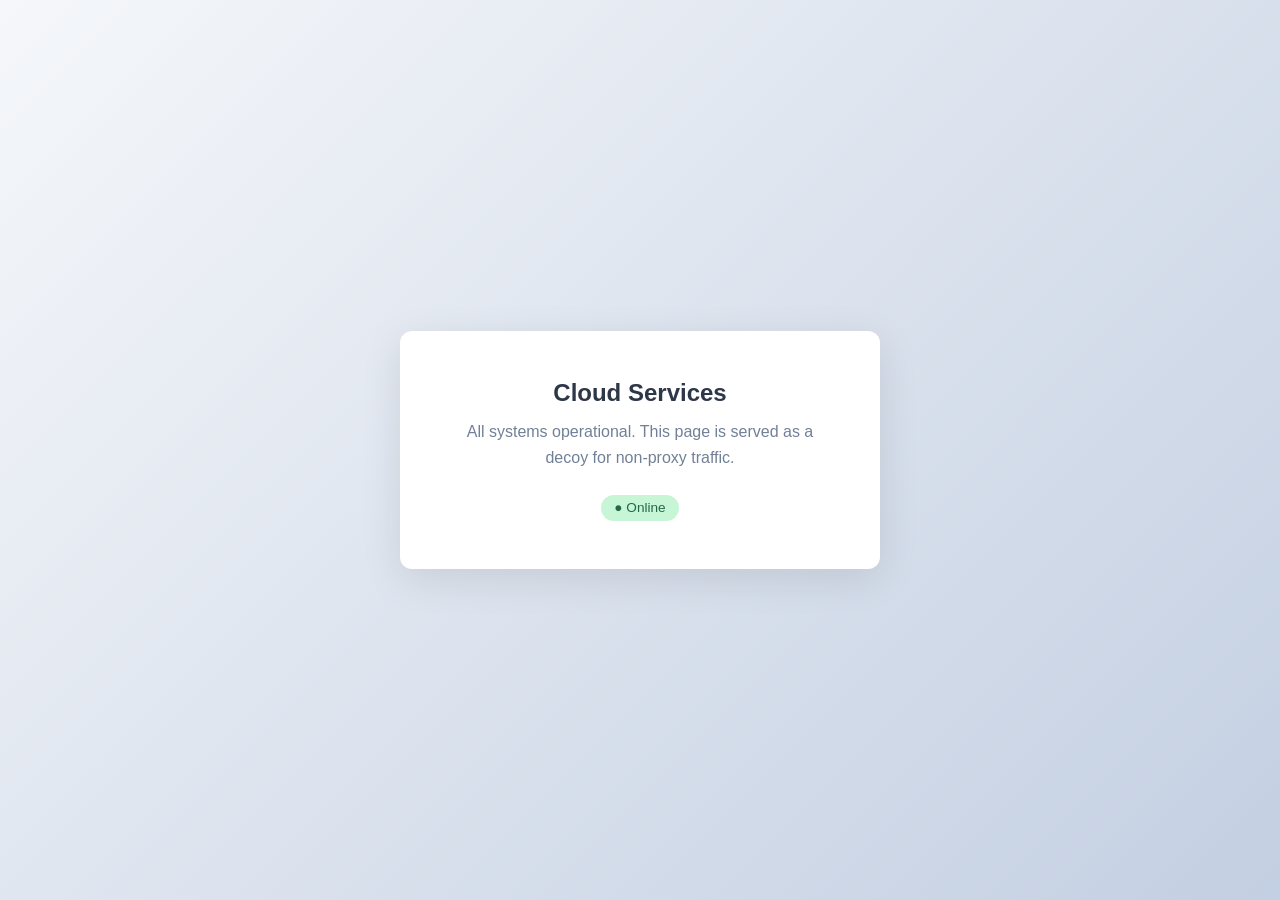
<file: web/index.html>
<!DOCTYPE html>
<html lang="en">
<head>
  <meta charset="UTF-8">
  <meta name="viewport" content="width=device-width, initial-scale=1.0">
  <title>Cloud Services</title>
  <style>
    * { box-sizing: border-box; margin: 0; padding: 0; }
    body {
      font-family: -apple-system, BlinkMacSystemFont, "Segoe UI", Roboto, sans-serif;
      background: linear-gradient(135deg, #f5f7fa 0%, #c3cfe2 100%);
      min-height: 100vh;
      display: flex;
      align-items: center;
      justify-content: center;
      color: #2d3748;
    }
    .card {
      background: #fff;
      border-radius: 12px;
      box-shadow: 0 10px 40px rgba(0,0,0,0.1);
      padding: 3rem;
      max-width: 480px;
      text-align: center;
    }
    h1 { font-size: 1.5rem; margin-bottom: 0.75rem; }
    p { color: #718096; line-height: 1.6; }
    .status {
      display: inline-block;
      margin-top: 1.5rem;
      padding: 0.35rem 0.85rem;
      background: #c6f6d5;
      color: #276749;
      border-radius: 999px;
      font-size: 0.85rem;
      font-weight: 500;
    }
  </style>
</head>
<body>
  <div class="card">
    <h1>Cloud Services</h1>
    <p>All systems operational. This page is served as a decoy for non-proxy traffic.</p>
    <span class="status">● Online</span>
  </div>
</body>
</html>
</file>
